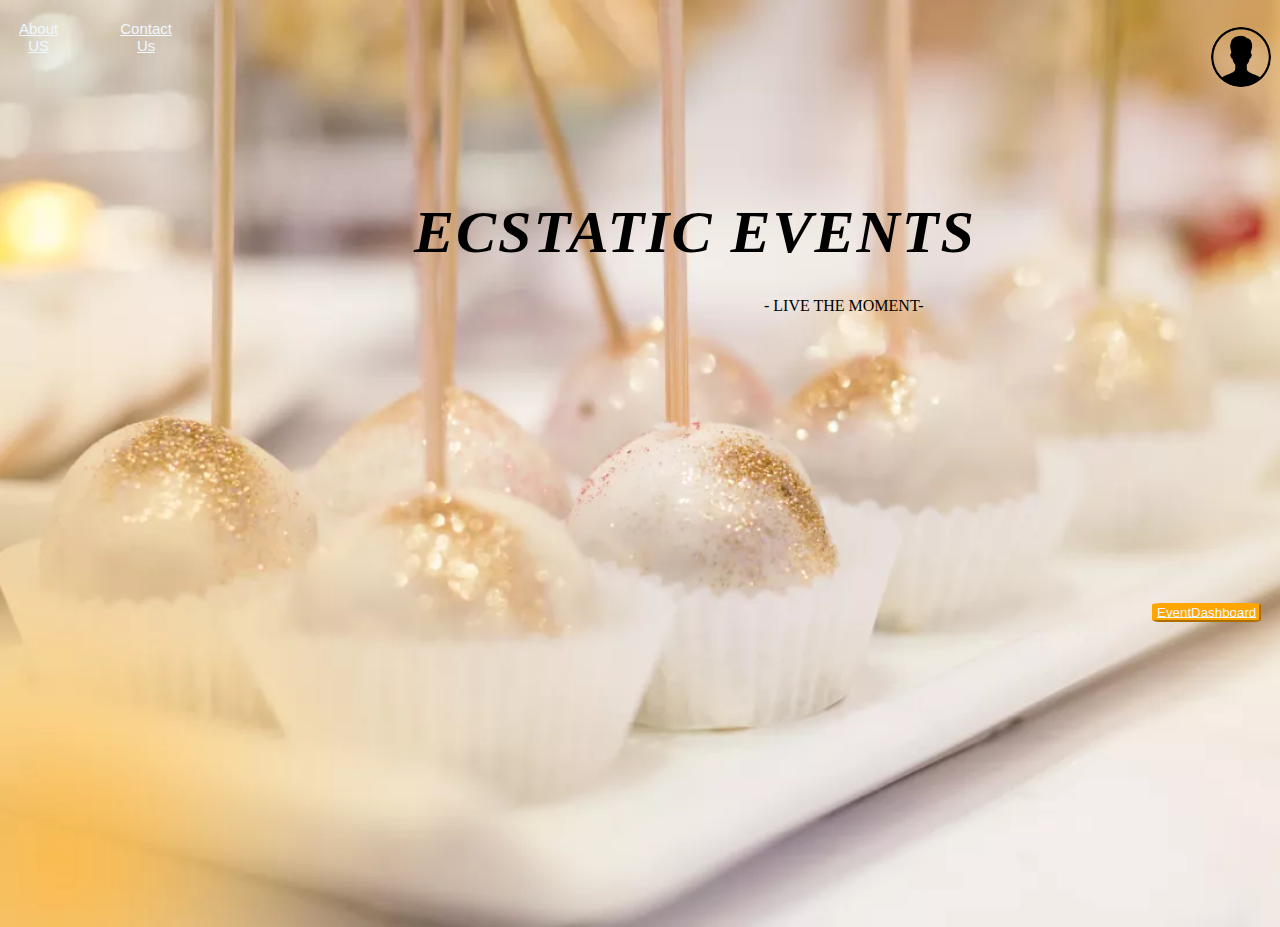
<file: index.html>
<!DOCTYPE html>
<html lang="en">
<head>
    <meta charset="UTF-8">
    <title>Ecstatic events</title>
    <link rel="stylesheet" href="css/styles.css">
    <link rel="icon" href="favicon (6).ico">
    <style>
        .background-image{
    background-image:url("sai.jpg");
    background-size:cover;
    background-repeat:no-repeat;
    height: 103vh;

    
    
}


    </style>
   
<body class="background-image" >
    <table class="th">
        <tr>
        <td><table class="tr">
                    <tr>
                        <td><button class="b"><a href="about.html">About US</a></button></td>
                   
                        <td><button class="c"><a href="contact.html">Contact Us</a></button>
                        </td>
            </tr>
        </table></td>
                        <td><a href="log.html"><img  class="img2"src="profile.webp" height="100" width="100" atl="profile"></a></td> 
        </tr>
    </table>
            <h1>ECSTATIC EVENTS</h1>
            <p>- LIVE THE MOMENT-</p><br>
            <button class="button"><a href="event.html">EventDashboard</a></button>
             
    
    
</body>
</html>
</file>
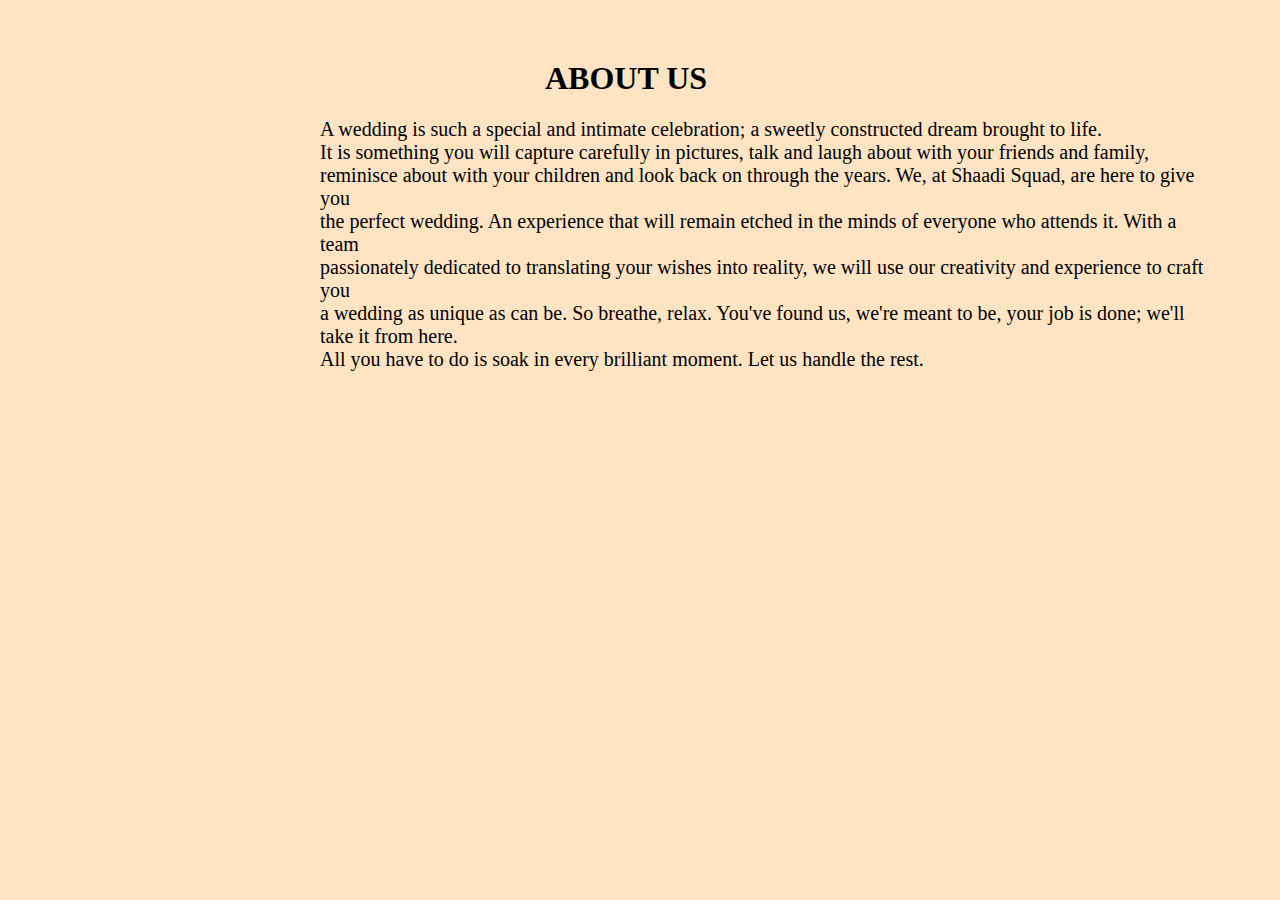
<file: about.html>
<!DOCTYPE html>
<html lang="en">
<head>
    <meta charset="UTF-8">
    <title>About Us</title>
    <style>
        body{
            background-color: bisque;
            margin:60px;
            margin-left: 25%;
            margin-top: 60px;
        }
        h1{
            margin-left: 25%;
        }
        p{
            font-size: 20px;
        }
    </style>
</head>
<body>
    <h1>ABOUT US </h1>
    <p>A wedding is such a special and intimate celebration; a sweetly constructed dream brought to life.<br> It is something you will capture carefully in pictures, talk and laugh about with your friends and family,<br> reminisce about with your children and look back on through the years. We, at Shaadi Squad, are here to give you<br> the perfect wedding. An experience that will remain etched in the minds of everyone who attends it. With a team <br>passionately dedicated to translating your wishes into reality, we will use our creativity and experience to craft you<br> a wedding as unique as can be. So breathe, relax. You've found us, we're meant to be, your job is done; we'll take it from here.<br> All you have to do is soak in every brilliant moment. Let us handle the rest.
    </p>
    
</body>
</html>
</file>
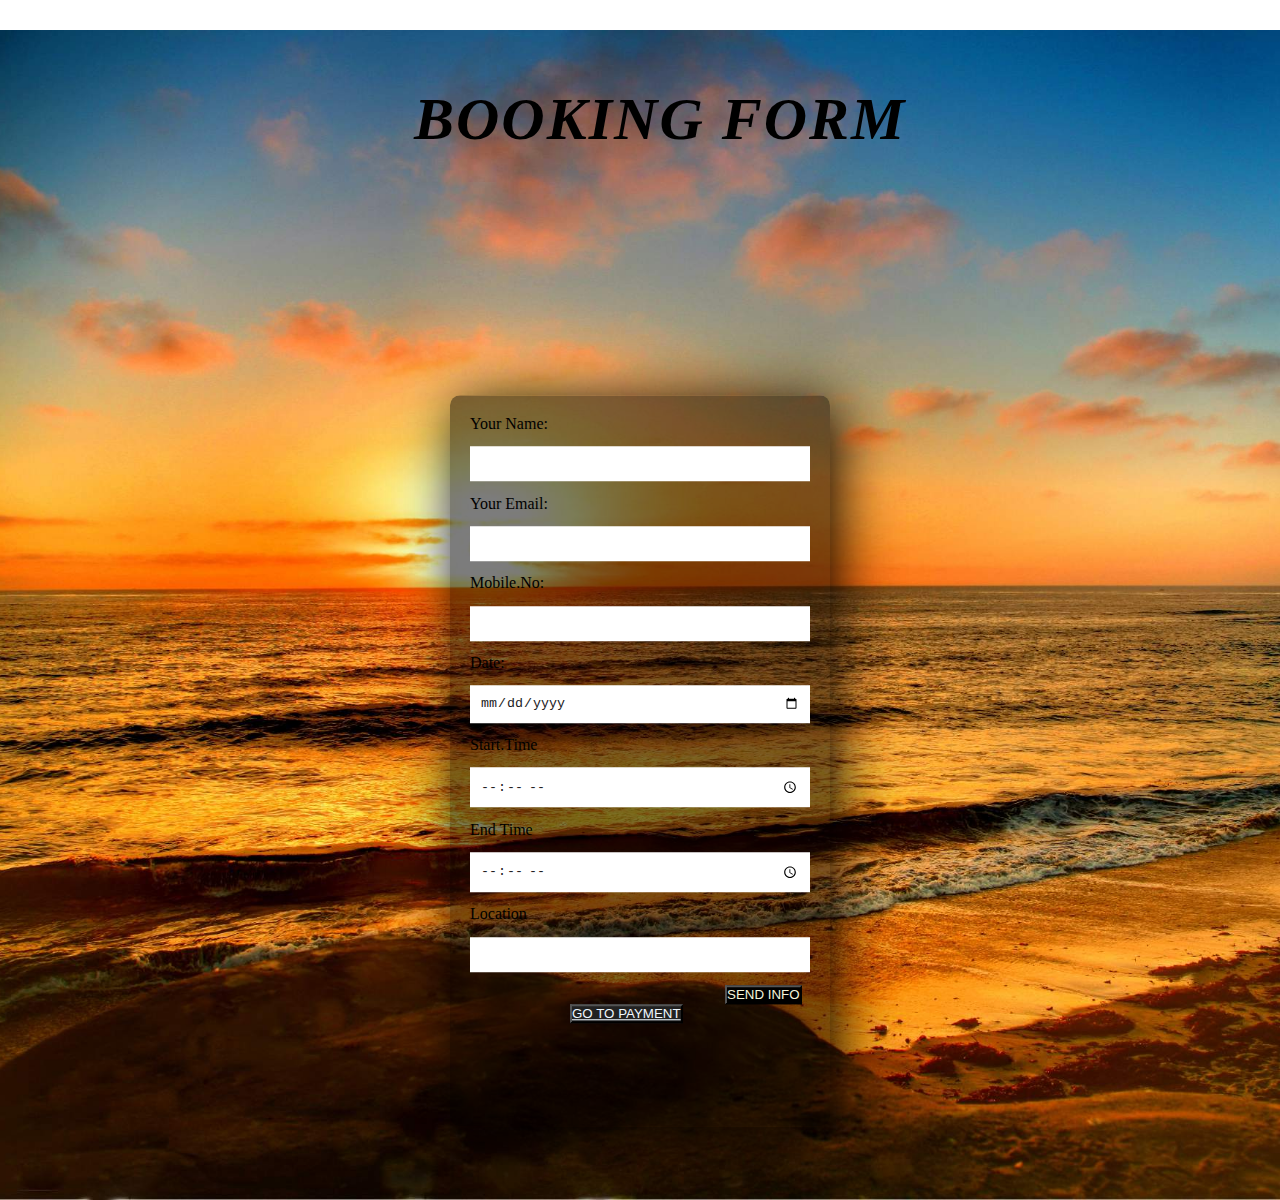
<file: Book.html>
<!DOCTYPE html>
<html lang="en">
<head>
    <meta charset="UTF-8">
    <title>booking form</title>
    <link rel="stylesheet" href="css/styles.css">
    <style>
    section{
        background:url("img.jpg");
        background-repeat: no-repeat;
        background-size: cover;
        background-position: center center;
        

    }
    hr{
        background-color:none;
    }
    </style>
</head>
<body class="lik">
    <section>

    <h1>BOOKING FORM</h1>
    <div class="book-container"> 
    <form  action="mailto:sairampogula0@gmail.com" method="post" enctype="text/plain">
    <div class="my">
    <label>Your Name:</label>
    <input type="name" name="your name" value=""></div>
    <div class="my">
    <label>Your Email:</label>
    <input type="email" name="your email" value=""></div>
    <div class="my">
    <label>Mobile.No:</label>
    <input type="mobile.number"  name="number"value=""></div>
    <div class="my">
    <label>Date:</label>
    <input type="date"  name="date"value=""></div>
    <div class="my">
    <label>Start.Time</label>
    <input type="time"  name="" value=""></div>
    <div class="my">
    <label>End Time</label>
    <input type="time" name="" value=""></div>
    <div class="my">
    <label>Location</label>
    <input type="location" name="" value=""></div>
   
    <div class="my">
    <button class="by">SEND INFO</button></div>
    <button class="by1"><a href="payment.html">GO TO PAYMENT</a></button>
    
</form> 
</section>
</body>
</html>
</file>
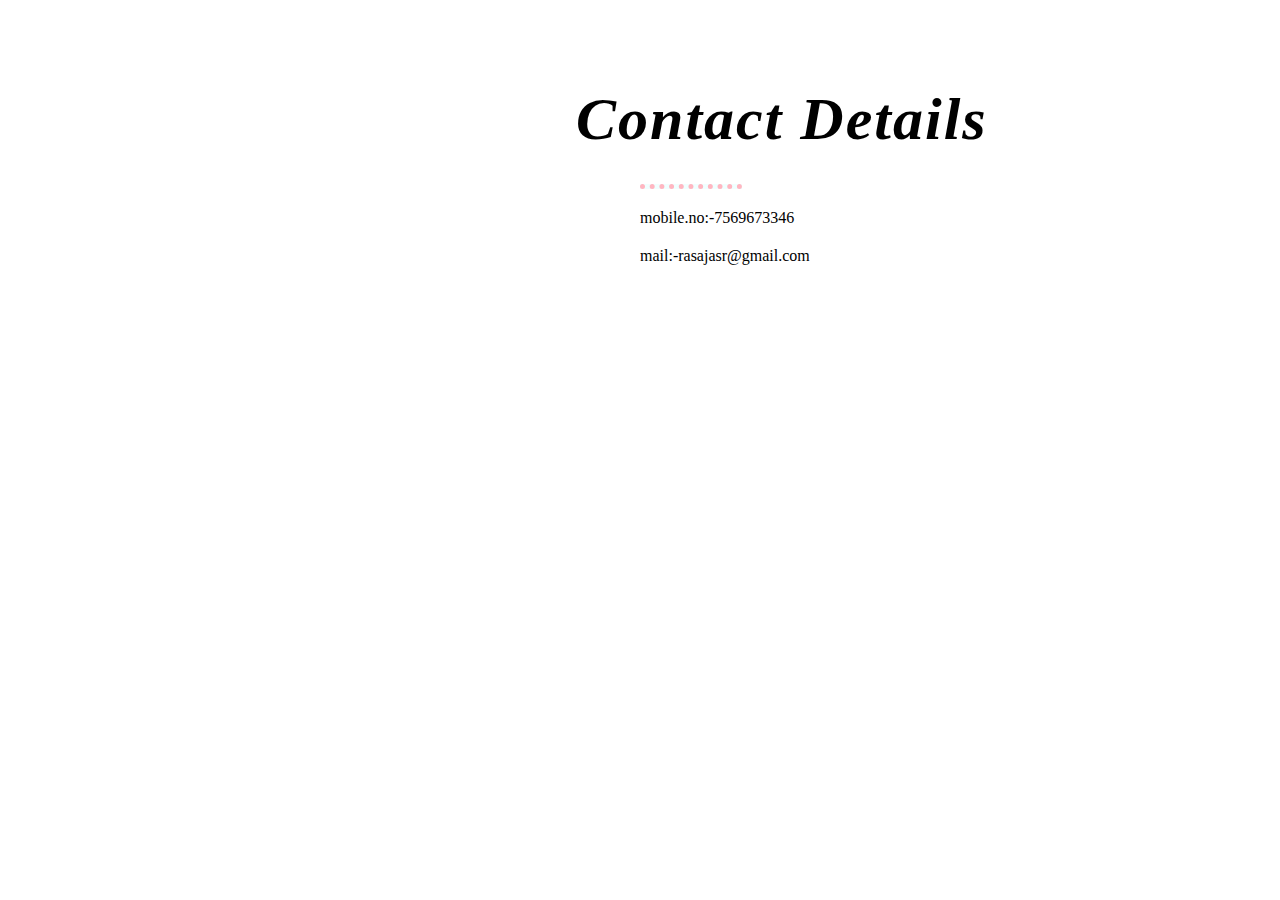
<file: contact.html>
<!DOCTYPE html>
<html lang="en">
<head>
    <meta charset="UTF-8">
    <title>Contact Us</title>
    <link rel="stylesheet" href="css/styles.css">
    <style>
        h1{
            margin-left: 15%;
        }
        p{
            margin: 0;
            padding: 0;
            margin-left: 50%;
            margin-top: 20px;
        }
    </style>
    
<body>
    <h1>Contact Details</h1>
    <hr>
    <p>mobile.no:-7569673346</p>
    <p>mail:-rasajasr@gmail.com</p>
    
</body>
</html>
</file>
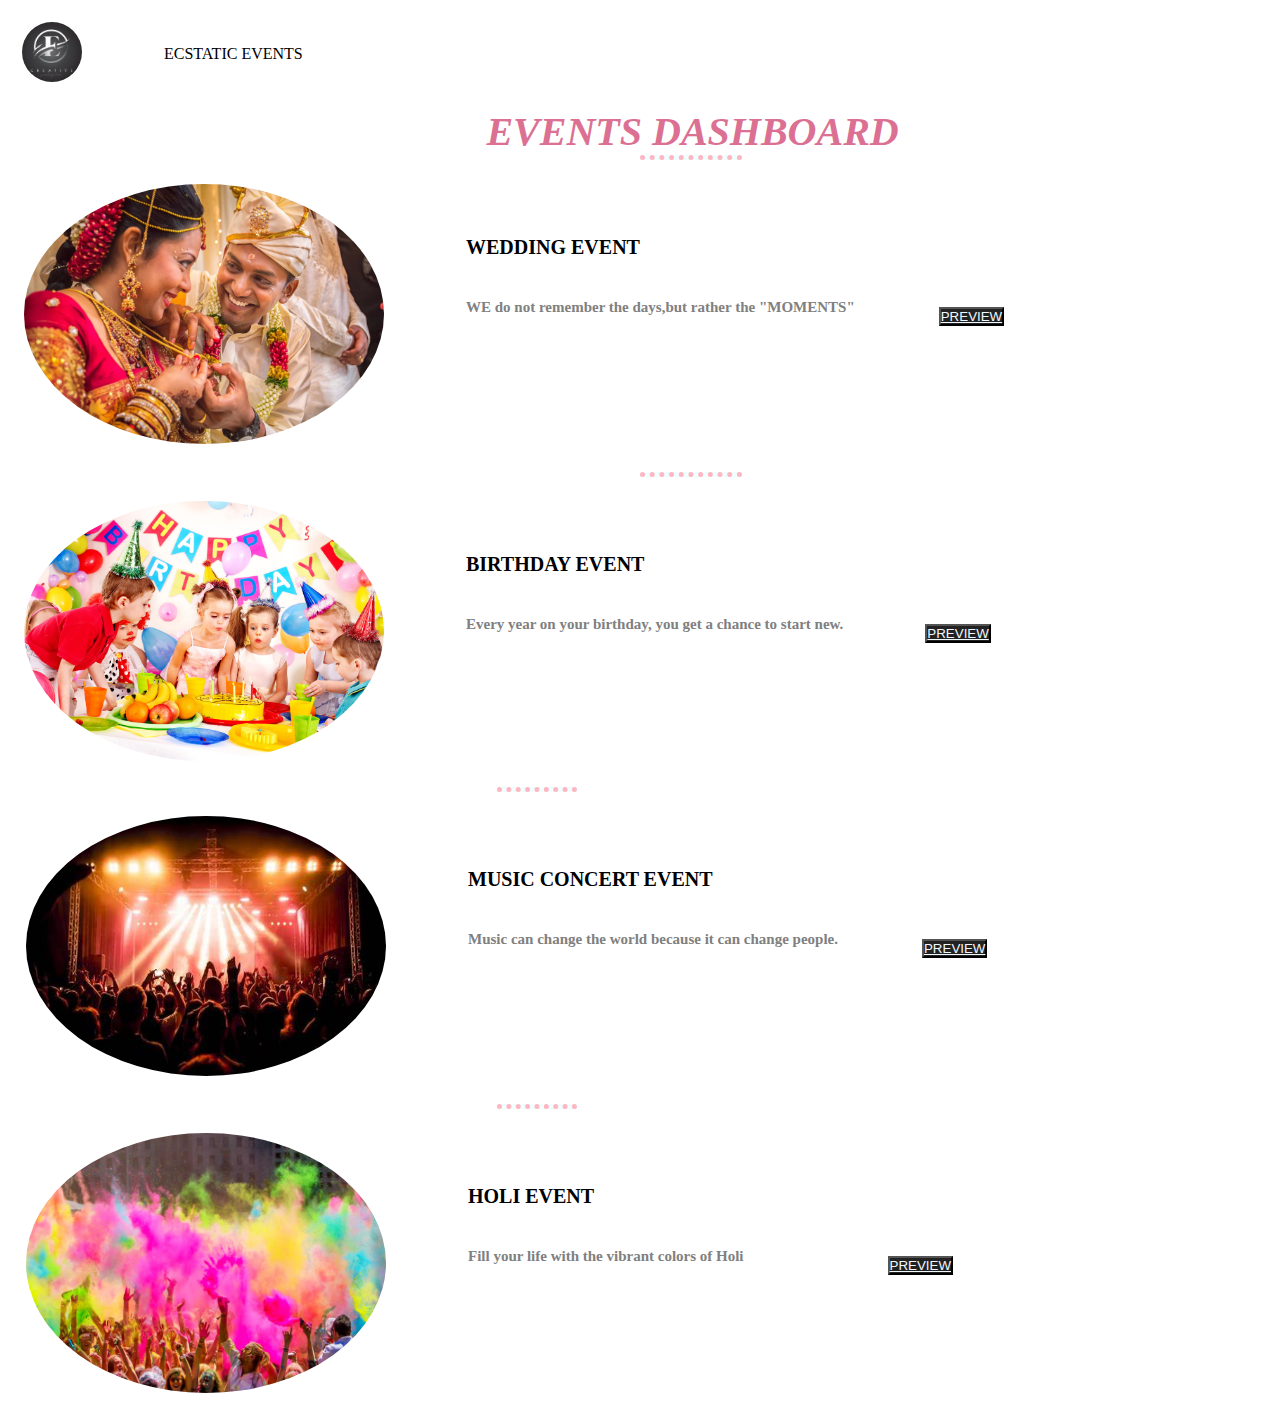
<file: event.html>
<!DOCTYPE html>
<html lang="en">
<head>
    <meta charset="UTF-8">
    
    <title>Events</title>
    <link rel="stylesheet" href="css/styles.css">
    <link rel="icon" href="favicon (6).ico">
    <style>
        .tbh2{
            margin: 0;
            margin-left: 0;
        }
        .tb{
            margin:0;
            margin-left: 0;
        }
    </style>
</head>
<body class="body">
    <table class="tbh">
        <tr>
            <td><img src="logo1.jpg" height="100" width="100" alt="logo"></td>
            <td>ECSTATIC EVENTS</td>
        </tr>
    </table>
    <h2>EVENTS DASHBOARD</h2>
    <hr>
    <table class="tbh1">
        <tr>
            <td><table class="tb1">
            <tr>
            <td><img class="img" src="marraige.jpg" height="300" width="400"  alt="pic"></td>
            <td><h3>WEDDING EVENT</h3>
            <h5>WE do not remember the days,but rather the "MOMENTS" </h5> </td>
        </tr>
            </table></td>
            <td><button class="i"><a href="wedding.html">PREVIEW</a></button></td>
        </tr>
     </table>
    <hr>  
    <table class="tbh2">
        <tr>     
        <td><table class="tb">
        <tr>
        <td><img  class="jpg1"  src="birth.jpg" height="300" width="400" alt="pic1"> </td>
        <td><h3>BIRTHDAY EVENT</h3>
                <h5> Every year on your birthday, you get a chance to start new.</h5>
        </td>
        <td><button class="k"><a href="birth.html">PREVIEW</a></button></td>
                
        
        </tr>
        </table>
       
    <hr>
    <table class="tbh3">
        <tr>
        <td> <table class="tb2">
        <tr>
            <td><img src="music.png" height="300" width="400"  alt="pic"></td>
            <td><h3>MUSIC CONCERT EVENT</h3>
            <h5>Music can change the world because it can change people.</h5>
            </td>
        </tr>
        </table></td>
        <td><button CLASS="f"><a href="music.html">PREVIEW</a></button></td>
        </tr>
    </table>
    <hr>
    <table class="tbh4">
        <tr>

        <td><table class="tb3">
        <tr>
            <td><img src="holi.png" height="300" width="400"  alt="pic"></td>
            <td><h3>HOLI EVENT</h3>
            <h5>Fill your life with the vibrant colors of Holi</h5>
            </td>
        </tr>
        </table></td>
        <td><button class="j"><a href="holi.html">PREVIEW</a></button></td>
        </tr>
    </table>
    
</body>
</html>
</file>
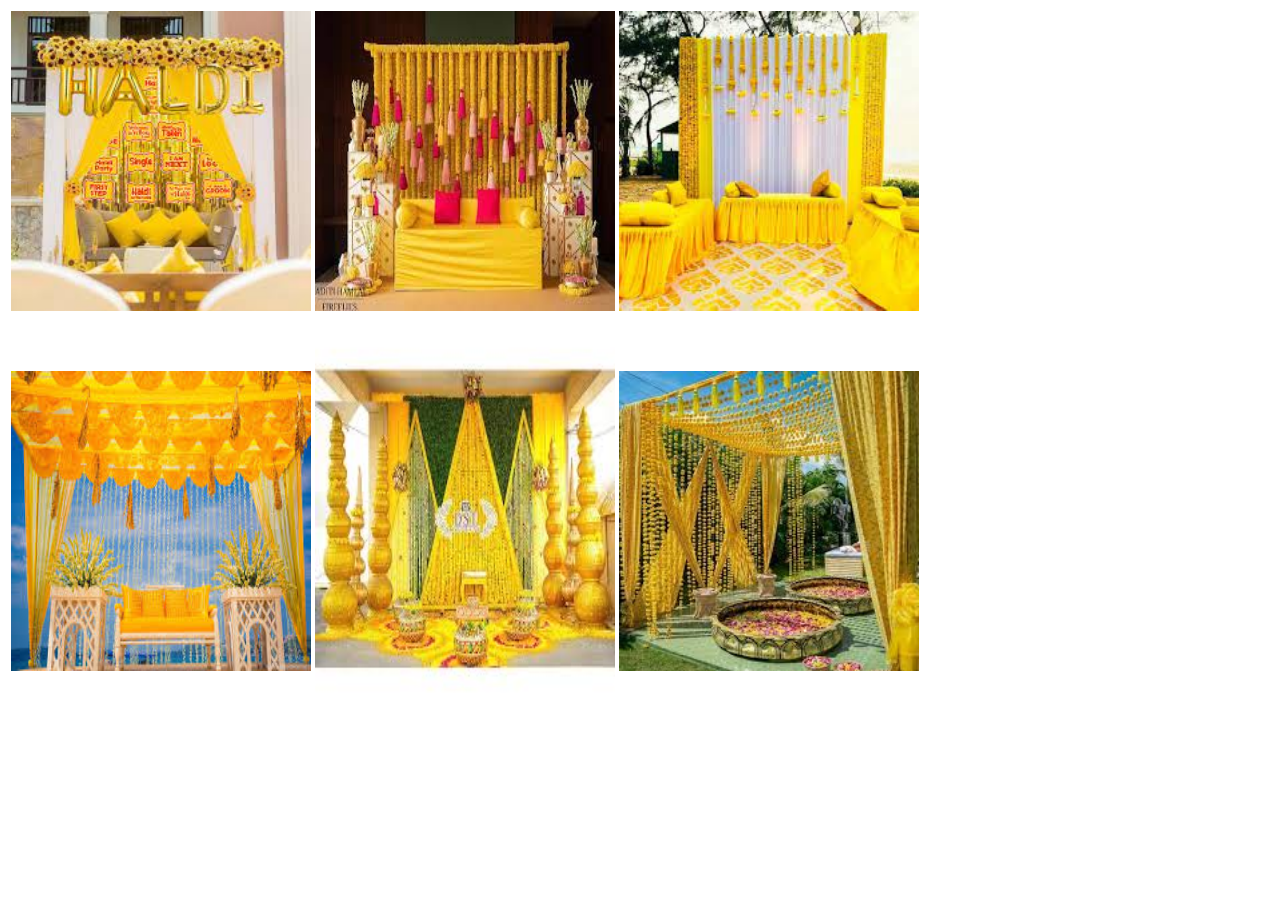
<file: haldi.html>
<!DOCTYPE html>
<html lang="en">
<head>
    <meta charset="UTF-8">
    
    <title>HALDI</title>
</head>
<body>
    <table>
        <tr>
        <td><a href="haldi1.png"><img src="haldi1.png"  height=300 width=300 alt="img"></a></td>
        <td><a href="haldi2.png"><img src="haldi2.png" height=300 width=300 alt="img"></a></td>
        <td><a href="haldi3.png"><img src="haldi3.png" height=300 width=300 alt="img"></a></td>
        </tr>
        </table>
        <table>
        <td><a href="haldi4.png"><img src="haldi4.png"  height=300 width=300 alt="img"></a></td>
        <td><a href="haldi5.jpeg"><img src="haldi5.jpeg" height=400 width=300 alt="img"></a></td>
       <td><a href="haldi6.jpeg"><img src="haldi6.jpeg" height=300 width=300 alt="img"></a></td>
         </tr>
         </table>
        

            
</body>
</html>
</file>
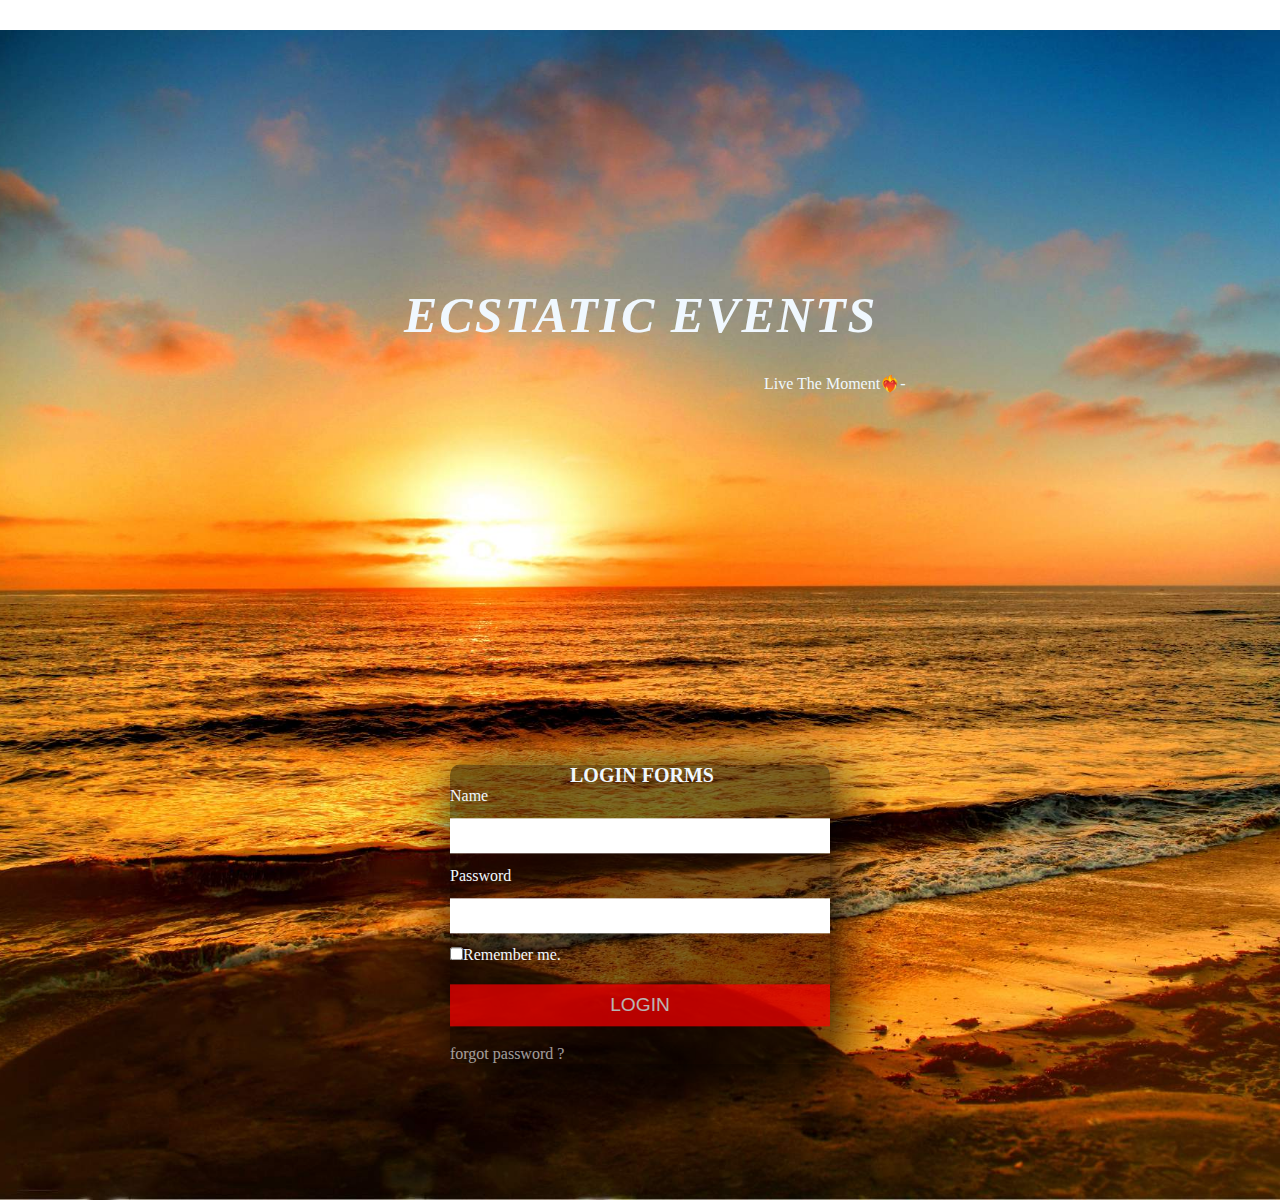
<file: log.html>
<!DOCTYPE html>
<html lang="en">
<head>
    <meta charset="UTF-8">
    <meta name="viewport" content="width=device-width, initial-scale=1.0">
    <title>Document</title>
    <link rel="stylesheet" href="css/styles.css">
    <style>
        section{
            background:url("img.jpg");
            background-repeat: no-repeat;
            background-size: cover;
            background-position: center center;
        }
        
        
    </style>
</head>
<body class="sai">
    <section>
        <h1 class="h">ECSTATIC EVENTS</h1>
        <p>Live The Moment❤️‍🔥-</p>
        <div class="form-container">
            <h4 class="ram">LOGIN FORMS</h4>
            <form action="index.html">
                <div class="control">
                    <label for="name">Name</label>
                    <input type="text" name="name" value="">

                </div>
                <div class="control">
                    <label for="psw">Password</label>
                    <input type="password" name="psw" value="">
                </div>
                <span><input type="checkbox">Remember me.</span>
                <div class="control">
                <input type="submit" value="login">
                </div>
            </form>
            <div class="link">
                <a href="#">forgot password ?</a>
            </div>

        </div>
    </section>
    
</body>
</html>
</file>
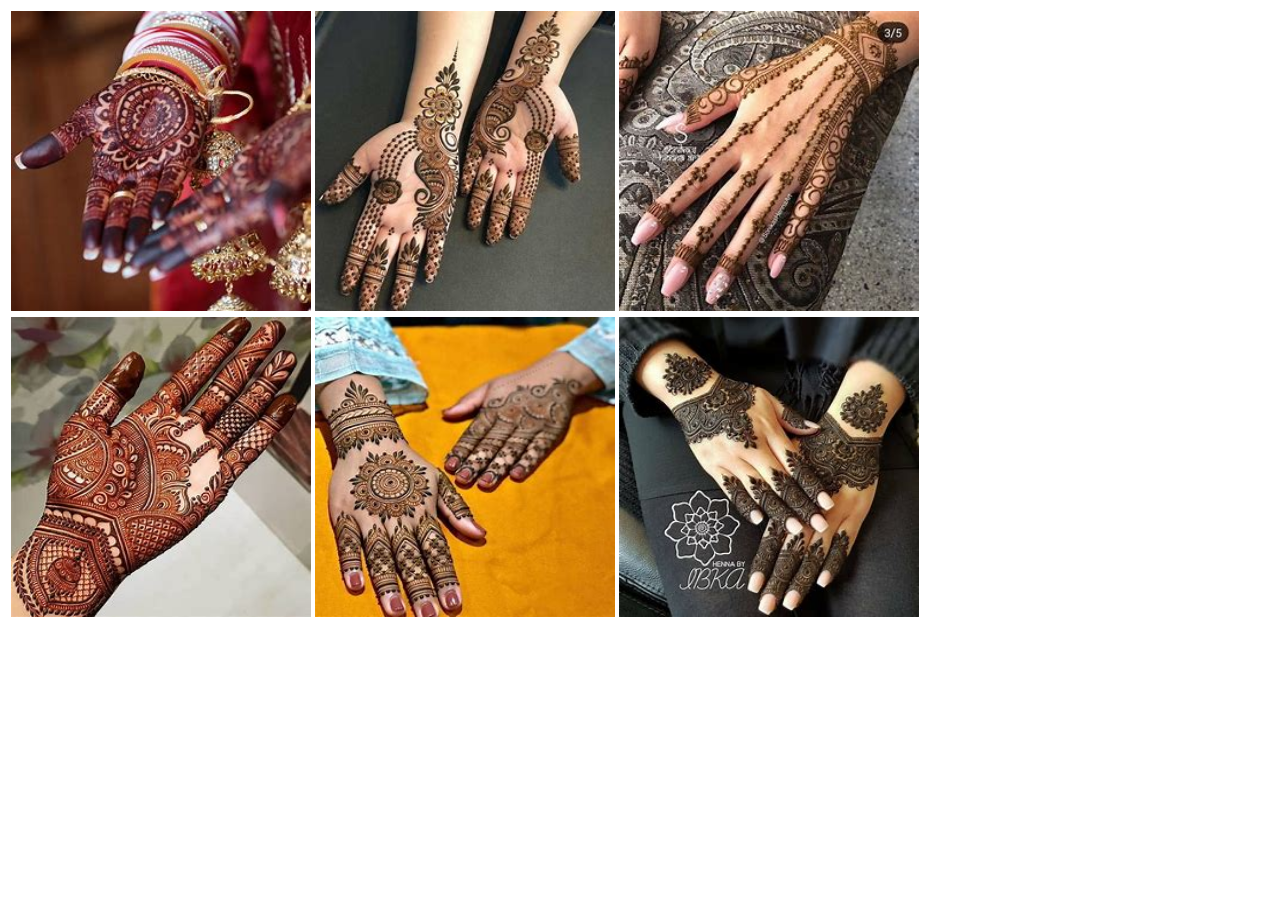
<file: mehndi.html>
<html lang="en">
<head>
    <meta charset="UTF-8">
    
    <title>mehndi</title>
</head>
<body>
    <table>
        <tr>
        <td><a href="m1.jpg"><img src="m1.jpg"  height=300 width=300 alt="img"></a></td>
        <td><a href="m2.jpeg"><img src="m2.jpeg" height=300 width=300 alt="img"></a></td>
        <td><a href="m3.jpeg"><img src="m3.jpeg" height=300 width=300 alt="img"></a></td>
        </tr>
        </table>
        <table>
        <td><a href="m4.jpeg"><img src="m4.jpeg"  height=300 width=300 alt="img"></a></td>
        <td><a href="m5.jpeg"><img src="m5.jpeg" height=300 width=300 alt="img"></a></td>
       <td><a href="m6.jpeg"><img src="m6.jpeg" height=300 width=300 alt="img"></a></td>
         </tr>
         </table>
        

            
</body>
</html>
</file>
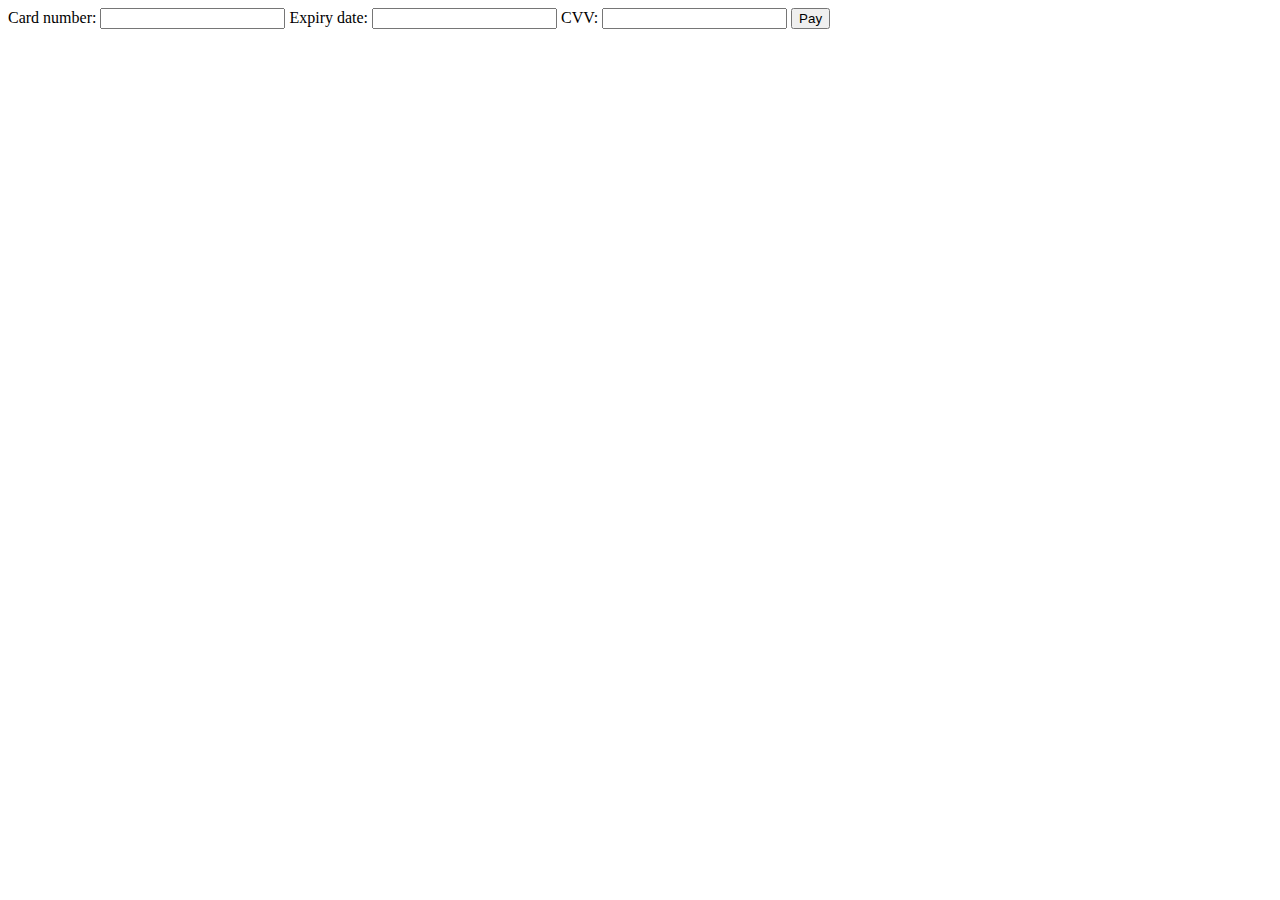
<file: payment.html>
<!DOCTYPE html>
<html lang="en">
<head>
    <meta charset="UTF-8">
    <title>Document</title>
</head>
<body>
<form id="payment-form">
    <label for="card-number">Card number:</label>
    <input type="text" id="card-number" name="card-number">
  
    <label for="expiry-date">Expiry date:</label>
    <input type="text" id="expiry-date" name="expiry-date">
  
    <label for="cvv">CVV:</label>
    <input type="text" id="cvv" name="cvv">
  
    <button type="submit">Pay</button>
  </form>
  <script src="script.js"></script>
</body>
</html>
</file>
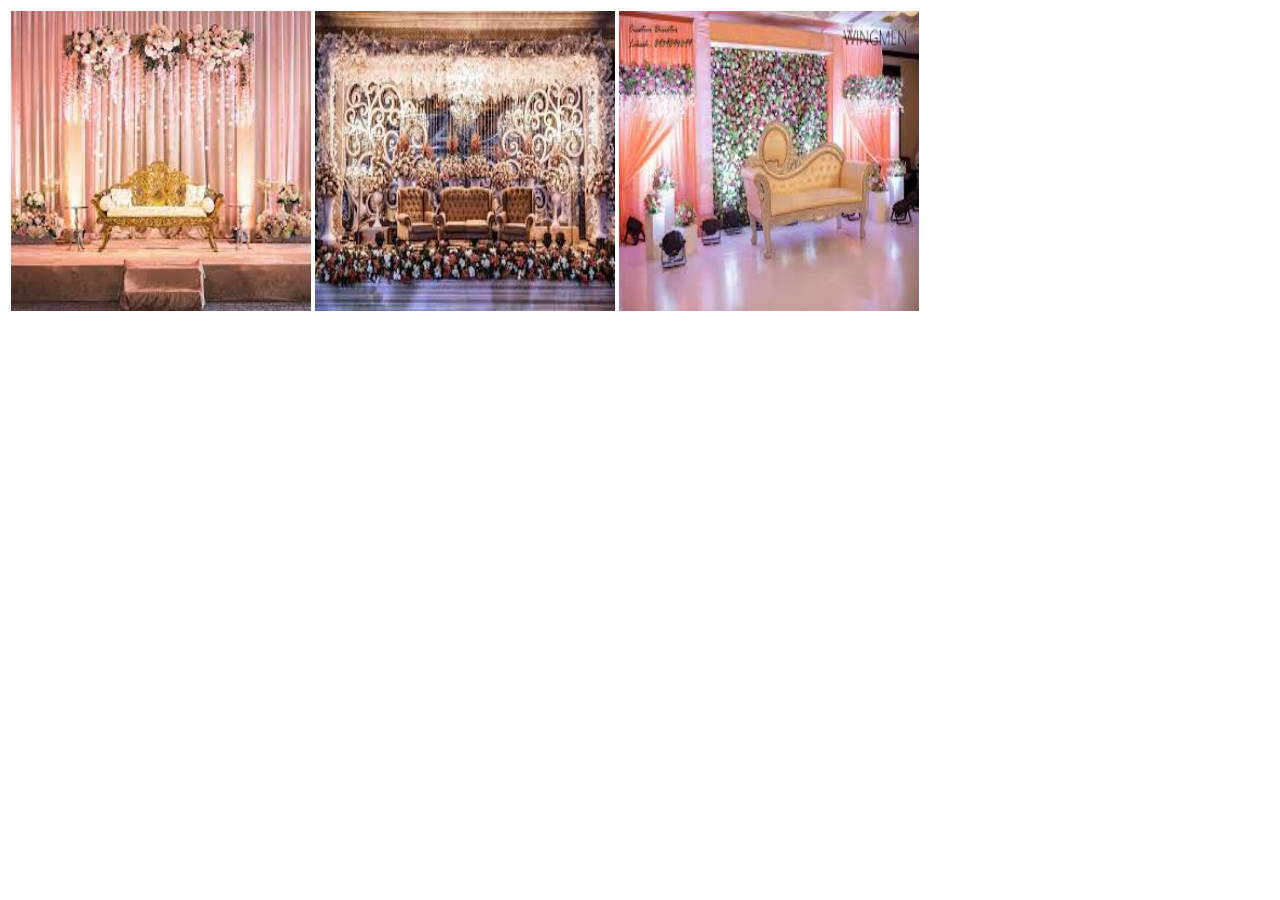
<file: rep.html>
<!DOCTYPE html>
<html lang="en">
<head>
    <meta charset="UTF-8">
    
    <title>HALDI</title>
</head>
<body>
    <table>
        <tr>
        <td><a href="r1.jpeg"><img src="r1.jpeg"  height=300 width=300 alt="img"></a></td>
        <td><a href="r2.jpeg"><img src="r2.jpeg" height=300 width=300 alt="img"></a></td>
        <td><a href="r3.jpeg"><img src="r3.jpeg" height=300 width=300 alt="img"></a></td>
        </tr>
        </table>
        

            
</body>
</html>
</file>
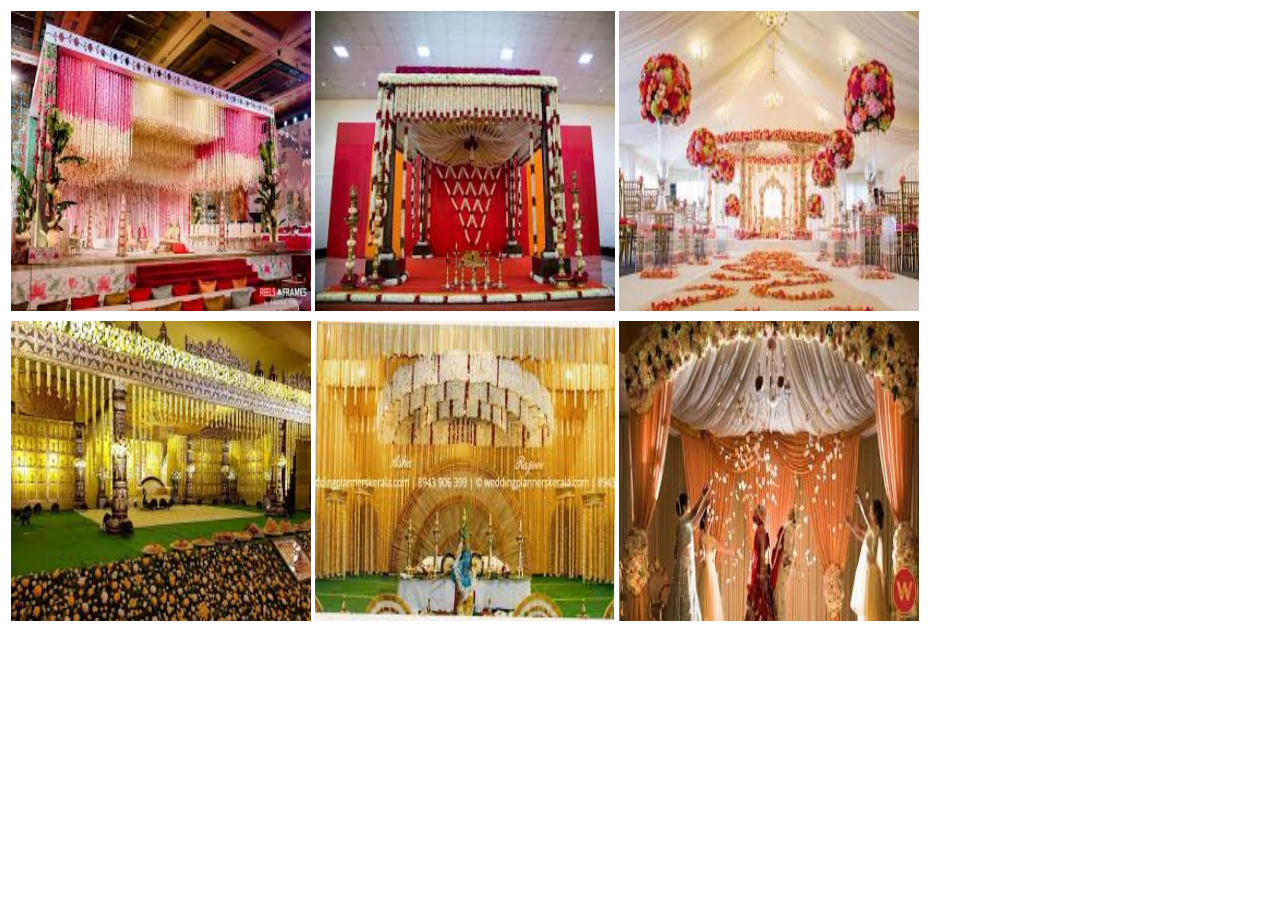
<file: wed.html>
<!DOCTYPE html>
<html lang="en">
<head>
    <meta charset="UTF-8">
    
    <title>wedding</title>
</head>
<body>
    <table>
        <tr>
        <td><a href="w1.jpeg"><img src="w1.jpeg"  height=300 width=300 alt="img"></a></td>
        <td><a href="w2.jpeg"><img src="w2.jpeg" height=300 width=300 alt="img"></a></td>
        <td><a href="w3.jpeg"><img src="w3.jpeg" height=300 width=300 alt="img"></a></td>
        </tr>
        </table>
        <table>
        <td><a href="w4.jpeg"><img src="w4.jpeg"  height=300 width=300 alt="img"></a></td>
        <td><a href="w6.jpeg"> <img src="w6.jpeg" height=300 width=300 alt="img"></a></td>
       <td><a href="w5.jpeg"><img src="w5.jpeg" height=300 width=300 alt="img"></a></td>
         </tr>
         </table>
        

            
</body>
</html>
</file>
<file: css/styles.css>
img{
    border-radius:100%;
}

    

img{
    padding: 20px;
}

p{
    margin-left:60px;
    padding-left:55%;
    padding-bottom:120px;
    margin-bottom: 150px;
}

    

    

.h1{
    align-items: center;
    margin: 0;
    margin-left: 150px;
    
}
.i{
    margin-left: 80px;
    background-color: #222;
    
}
.j{
    margin-left: 140px;
    background-color: #222
}
.f{
    margin-left: 80px;
    background-color: #222
}
.k{
    margin-left: 80px;
    background-color: #222
}


h2{
    font-size: 40px;
    font-style: oblique;
    color: palevioletred;
    margin-left:38% ;
}
hr{
    background-color: azure;
    width: 8%;
    border-style: none;
    border-top-style: dotted;
    border-width:5px ;
    border-color: lightpink; 
    margin-left: 50%;
}

    

h3{
    margin-bottom:40px;
    font-size: 20px;
}

.cls{
    margin: 0;
    padding:0;
    box-sizing: border-box;
    text-transform: uppercase;
    font-size:30px;
    text-align: center;

   
    
}


ul{
    margin-left:40px;
    padding-left:40%;
    padding-bottom:120px;
    margin-bottom: 150px;
} 
.S{
    font-style: inherit;
    padding-left:45%;
    margin: 100px;
    padding-top: 55px;
    font-size: larger;
    
    
}
.img1{
    cursor: pointer;

}
.img2{
    cursor: pointer;
    margin-left: 350px;
    
    
}

a{
    color: aliceblue;
}
h5{
    margin-bottom:80px ;
    color:grey;
    font-size: 15px;
}
/*wedding*/
.car{
    background-color: bisque;
}
.img3{
    border-radius: 20%;
    margin-left: 60px;
    
    
}
.img4{
    border-radius: 20%;
    margin-left: 60px;
}
.top-container{
    background-color:gold;
    height: 310px;
   
    width: 1500px;

}

.middle-container{
    background-color:rgb(114, 74, 74);
    height: 310px;
    width: 1500px;

}

.bottom-container{
    background-color:lightpink;
    height: 310px;
    width: 1500px;
    
}
.last-container{
    background-color: antiquewhite;
    height: 310px;
    width: 1500px;
}
table{
    margin-left: 30%;
    margin-right: 20%;
}
h6{
    padding: 20px;
    padding-right: 50px;
    font-size: 30px;
}
.img5{
    border-radius: 20%;
    margin-left: 60px;
}
.img6{
    border-radius: 20%;
    margin-left: 60px;
}
.container{
    background-color:lightgoldenrodyellow;
    height: 210px;
    width: 1500px;
}
.cls{
    color:red;
    background-color: lightgray;
    border-radius:5%;
    padding: 3px;
    padding-right: 3px;
    cursor: pointer;
    border-color: lightgrey;
    text-underline-offset:0;
    margin-top: 60px;
    margin-left: 45%;
    font-style: oblique;
    font-size: 15px;
    
   
}
/*event.html*/
.tb1{
    margin: 0;
    margin-left: 0;

}
.tb2{
    margin:0;
    margin-left:0;
}
img{
    border-radius: 100%;
    margin-right: 60px;

}
.tb3{
    margin: 0;
    margin-left: 0;

}
.tb4{
    margin: 0;
    margin-left: 0;
}
.tbh1{
    margin:0;
}
.body{
    background-color:white;
    margin: 0;
}
.tbh2{
    margin: 0;
    margin-left: 10PX;
}
.tbh3{
    margin: 0;
}
.tbh4{
    margin: 0;
}
.tbh{
    margin: 0;
}
/*close event*/

/*index*/
.th{
    margin:0;
}
.tr{
    margin: 0;
    margin: 15px;
}
.b{
    border: white;
    background:none;
    margin: 0;
    
    margin-bottom: 40px;
    cursor: pointer;
    font-size: 15px;
     

}
.c{
    border: white;
    background:none;
    margin-bottom: 40px;
    cursor: pointer;
    font-size: 15px;
    margin-left:60px;
    
}
.img2{
    margin-left:1000px;
    margin-top: 5px;
    
}
h1{
    font-style: italic;
    padding-left:30%;
    margin: 30px;
    padding-top: 55px;
    letter-spacing: 2px;
    font-size: 60px;
}
.button{
    color: black;
    background-color: orange;
    border-radius:10%;
    padding-left: 3px;
    padding-right: 3px;
    cursor: pointer;
    border-color: orange;
    text-underline-offset:0;
    margin-left: 90%;
}
/*login*/
.sai{
    font-family: "open sans";
    color: aliceblue;
    line-height: 1.6pxS;
}


section{
    position:relative;
    height: 130vh;
    width: 100%;
    
    
}
.form-container{
    position:absolute;
    top: 50%;
    left:50%;
    transform:translate(-50%,50%);
    background: linear-gradient(rgba(0,0,0,0.3)),rgba(0,0,0,0.3);
    width: 380px;
    padding-bottom: 0 10px;
    border-radius: 10px;
    box-shadow: 7px 7px 60px #000;
    margin-bottom: 10px;
    
}
.control input{

    width: 100%;
    display: block;
    padding: 10px;
    color: #222;
    border:none;
    outline:none ;
    margin: 1em 0;
}
.control input[type="submit"]{
    background:red;
    color: #fff;
    text-transform: uppercase;
    font-size: 1.2em;
    opacity:.7;
    transition: opacity .3 ease;

}
.control input[type="submit"]:hover{
    opacity: 1;
}
.link a{
    text-decoration: none;
    color: #fff;
    opacity: .6;
    transition:opacity .3s ease;
   
    

}
.link a:hover{
    opacity: 1;
}
*{
    margin: 0;
    padding: 0;
    box-sizing: border-box;
}

.h{
    font-size: 50px;
    margin-right: 50px;
    padding-top: 20%;
    margin-left: 20px
    
}
   
.ram{
    font-size: 20px;
    margin-left: 120px;
    font-style: inherit;
}
/*book*/
.my input{

    width: 100%;
    display: block;
    padding: 10px;
    color: #222;
    border:none;
    outline:none ;
    margin: 1em 0;
}
.my input[type="submit"]{
    background:red;
    color: #fff;
    text-transform: uppercase;
    font-size: 1.2em;
    opacity:.7;
    transition: opacity .3 ease;

}
.my input[type="submit"]:hover{
    opacity: 1;}
    .lik{
            font-family: "open sans";
            color:black;
            line-height: 1.6pxS;
    }
    .book-container{
    
            position:absolute;
            top: 0%;
            left:50%;
            bottom: 35%;
            transform:translate(-50%,50%);
            background: linear-gradient(rgba(0,0,0,0.3)),rgba(0,0,0,0.3);
            width: 380px;
            padding-bottom:  0 20px;
            border-radius: 10px;
            box-shadow: 7px 7px 60px #000;
            margin-bottom:30px;
            padding: 20px;
            
        }
    .by{
        margin-left: 75%;
        background-color:black;
        color: beige;
    }
    .by1{
        margin-left:100px;
        background-color: #222;
    }
</file>
